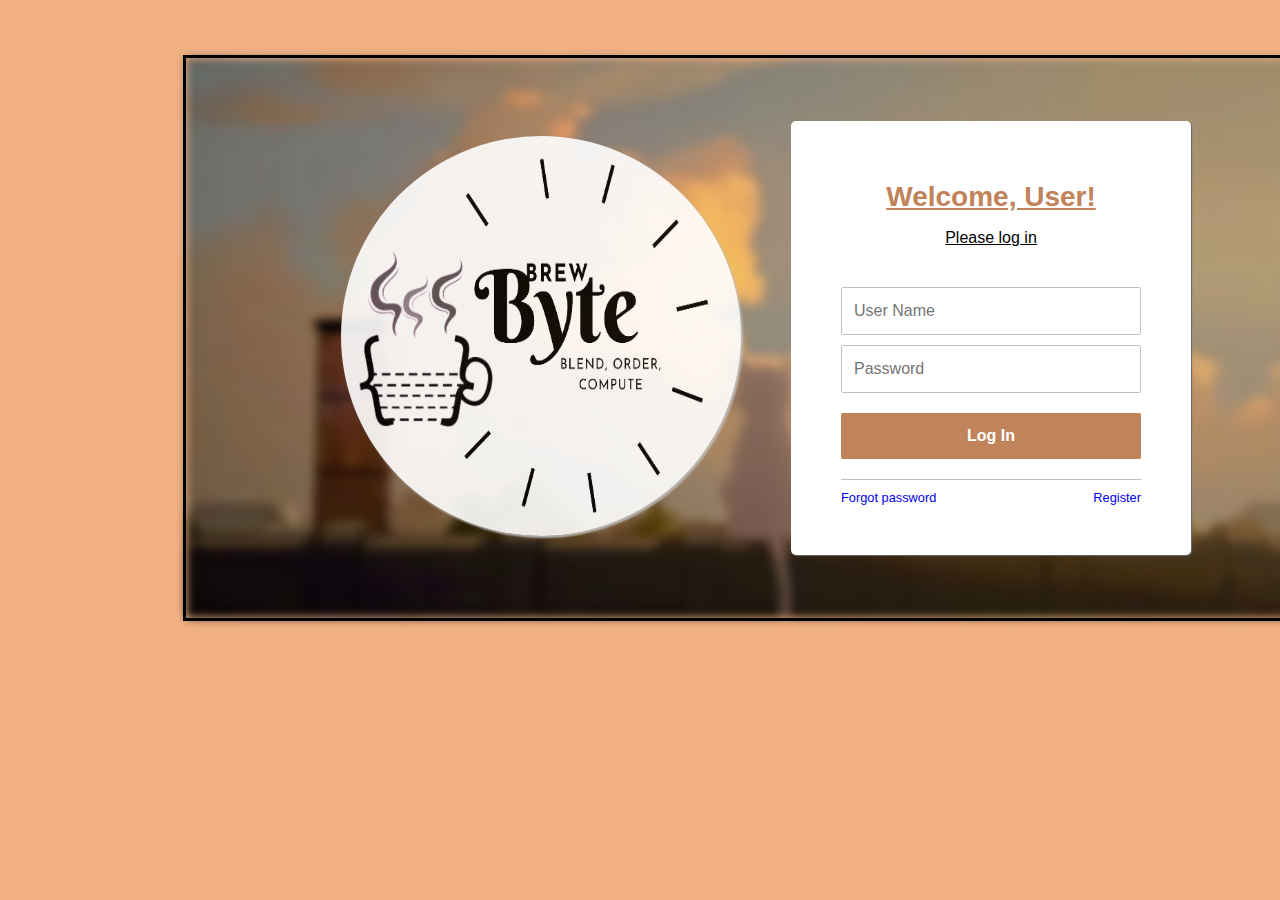
<file: login.html>
<!DOCTYPE html>
<html lang="en">

    <head>
        <link rel="stylesheet" href="stylesheetlogin.css">
        <meta charset="UTF-8">
        <meta name="viewport" content="width=device-width, initial-scale=1.0">
        <title>LogIn</title>
    </head>

    <body >
       
        <div class="bg-img">
            
        <nav class="stories">
            <div class="container">
                <div class="img_logo">
                    <img src="Sale.png"  > </img>
                </div>
                <form class="login">
                    <h2><u>Welcome, User!</u></h2>
                    <p><u>Please log in</u></p>
                    <input type="text" placeholder="User Name" />
                    <input type="password" placeholder="Password" />
                   <a href="C:\Users\DELL\OneDrive\Documents\homepage.html" ><input type="submit" value="Log In" /></a> 
                    <div class="links">
                        <a href="#">Forgot password</a>
                        <a href="#">Register</a>
                    </div>
                </form>
                <!-- <div class = card>
                <div class = image>
              <img href = "#" src="Fall Sunset Color Scheme » Orange.jpg">
                </div>
            

                <div class = content>
              <h3>Coffee story</h3>
              <p> The story of coffee begins in the high-altitude regions of countries like Ethiopia, Colombia, and Brazil. It all starts with a small, unassuming coffee cherry,         which houses the coffee bean itself.</p>
                </div>
                </div> -->
            </div>
        </nav>
        
        </div>
    </body>

</html>
</file>
<file: stylesheetlogin.css>
body {
 
  background:  	#f1b183;
  background-size: cover;
  background-repeat: no-repeat;
  font-family: Raleway, sans-serif;
  /* color: #666; */
}

.container {
  flex: 1;
  height: 500px;
  width: 1100px;
  display: flex;
  border-style: solid;
  align-items: center;
  justify-content: center;
  flex-wrap: wrap;
  margin-left: 175px;
  margin-top: 55px;
  padding: 30px;
  position: relative;
}

.container::before {
  content: '';
  background-image: url(./🎔cat🎔.jpg);
  filter: blur(5px); /* Add the blur effect to the background image */
  background-size: cover;
  background-repeat: no-repeat;
  background-position: right;
  background-size: cover;
  position: absolute;
  top: 0;
  right: 0;
  bottom: 0;
  left: 0;
  z-index: -1;
}

.login {
  flex: 1;
  position: 1;
  margin-left: 50px;
  padding: 40px 50px;
  max-width: 300px;
  border-radius: 5px;
  background: #fff;
  justify-content: right;
  align-items: right;
  box-shadow: 1px 1px 1px #666;
  float: right;
}

.login input {
  width: 100%;
  display: block;
  box-sizing: border-box;
  margin: 10px 0;
  padding: 14px 12px;
  font-size: 16px;
  border-radius: 2px;
  font-family: Raleway, sans-serif;
}

.login input[type=text],
.login input[type=password] {
  border: 1px solid #c0c0c0;
  transition: .2s;
}

.login input[type=text]:hover {
  border-color: #c1835a;
  outline: none;
  transition: all .2s ease-in-out;
} 

.login input[type=submit] {
  border: none;
  background: #c1835a;
  color: white;
  font-weight: bold;  
  transition: 0.2s;
  margin: 20px 0px;
}

.login input[type=submit]:hover {
  background: #c1835a;  
}

  .login h2 {
    margin: 20px 0 0; 
    color: #c1835a;
    font-size: 28px;
  }

.login p {
  margin-bottom: 40px;
}

.links {
  display: table;
  width: 100%;  
  box-sizing: border-box;
  border-top: 1px solid #c0c0c0;
  margin-bottom: 10px;
}

.links a {
  display: table-cell;
  padding-top: 10px;
}

.links a:first-child {
  text-align: left;
}

.links a:last-child {
  text-align: right;
}

  .login h2,
  .login p,
  .login a {
    text-align: center;    
  }

.login a {
  text-decoration: none;  
  font-size: .8em;
}

.login a:visited {
  color: inherit;
}

.login a:hover {
  text-decoration: underline;
}

.img_logo img{
  border-radius: 500px;
  height: 400px;
  width: 400px;
  opacity: 90%;
  filter: blur(0.1px);
  box-shadow: 2px 2px 2px #bebebe;
}
.search{
  padding: 1px 4px;
   border-style: solid;
   float: right;
   border-radius: 20px;
   background-image: url("search_icon.png");
 order:2;
 margin-top: 10px;
 margin-right: 3px;

}
.profile{
       float: right;
       order: 1;
       margin-right: 4px;
       border-radius: 20px;
}
  /* profile button */
  .profile .dropdwn {
    font-size: 10px;
    border: none;
    float: left;
    outline: none;
    color: black;
    padding: auto;
   padding: 2px 3px;
    font-family: inherit; /* Important for vertical align on mobile phones */
    margin: 0; 
    order: 1;
    border-radius: 50px;
    background-color: black;
    /* Important for vertical align on mobile phones */
  }
  .dropdwn img{
    margin-top: 2px;
    border-radius: 20px;
    border-style: solid;
    border-width: 2px;
  }
  /* Add a red background color to navbar links on hover */
  .navbar a:hover, .profile:hover .dropdwn {
    background-color: rgb(178, 153, 153);
  }
  
  /* profile content (hidden by default) */
  .dropdownconents{
    display:none;
    float: left;
    position: left;
    background-color: #f9f9f9;
    min-width: 160px;
    box-shadow: 0px 8px 16px 0px rgba(0,0,0,0.2);
    z-index: 1;
  }
  
  /* Links inside the profile */
  .dropdownconents a {
    float: left;
    color: black;
    padding: 12px 16px;
    text-decoration: none;
    display: block;
    text-align: left;
  }
  
  /* Add a grey background color to profile links on hover */
  .dropdownconents a:hover {
    background-color: #ddd;
    float: left;
  }
  
  /* Show the profile menu on hover */
  .profile:hover .dropdownconents {
    display: block;
    float: left;
  }
.search input{
    border-radius: 20px;
    
    padding: 7px 17px;
    background-color: white;
    order: 2;
}
.navbar{
    background-color: #44436f;
   border-radius: 30px;
   border-style: solid;
  

}
.navbar ul{
    overflow: auto;
   margin-left: 100px; 
}
.navbar li{
    
    float: left;
    list-style: none;
    padding: 5px;
    margin: 13px 13px;
    border-style: solid;
    margin-left: auto;
    border-radius: 30px;
    background-color: #BBAAB8;
  
    font-weight: bold;
    
}
.navbar li a{
    padding: auto;
    color: darkbrown;
    text-decoration: none;
}
    
  
text-decoration: none;
}
.navbar input{
    border:auto ;
}
.logo_container{
  position: relative;
  margin: -3px;
  
}
.logo_container img{
  position: absolute;
  border-radius: 300px;
  justify-content: center;
  opacity: 90%;
  box-shadow : 0 5px 20px rgba(0,0,0,0.5);
  
}
</file>
